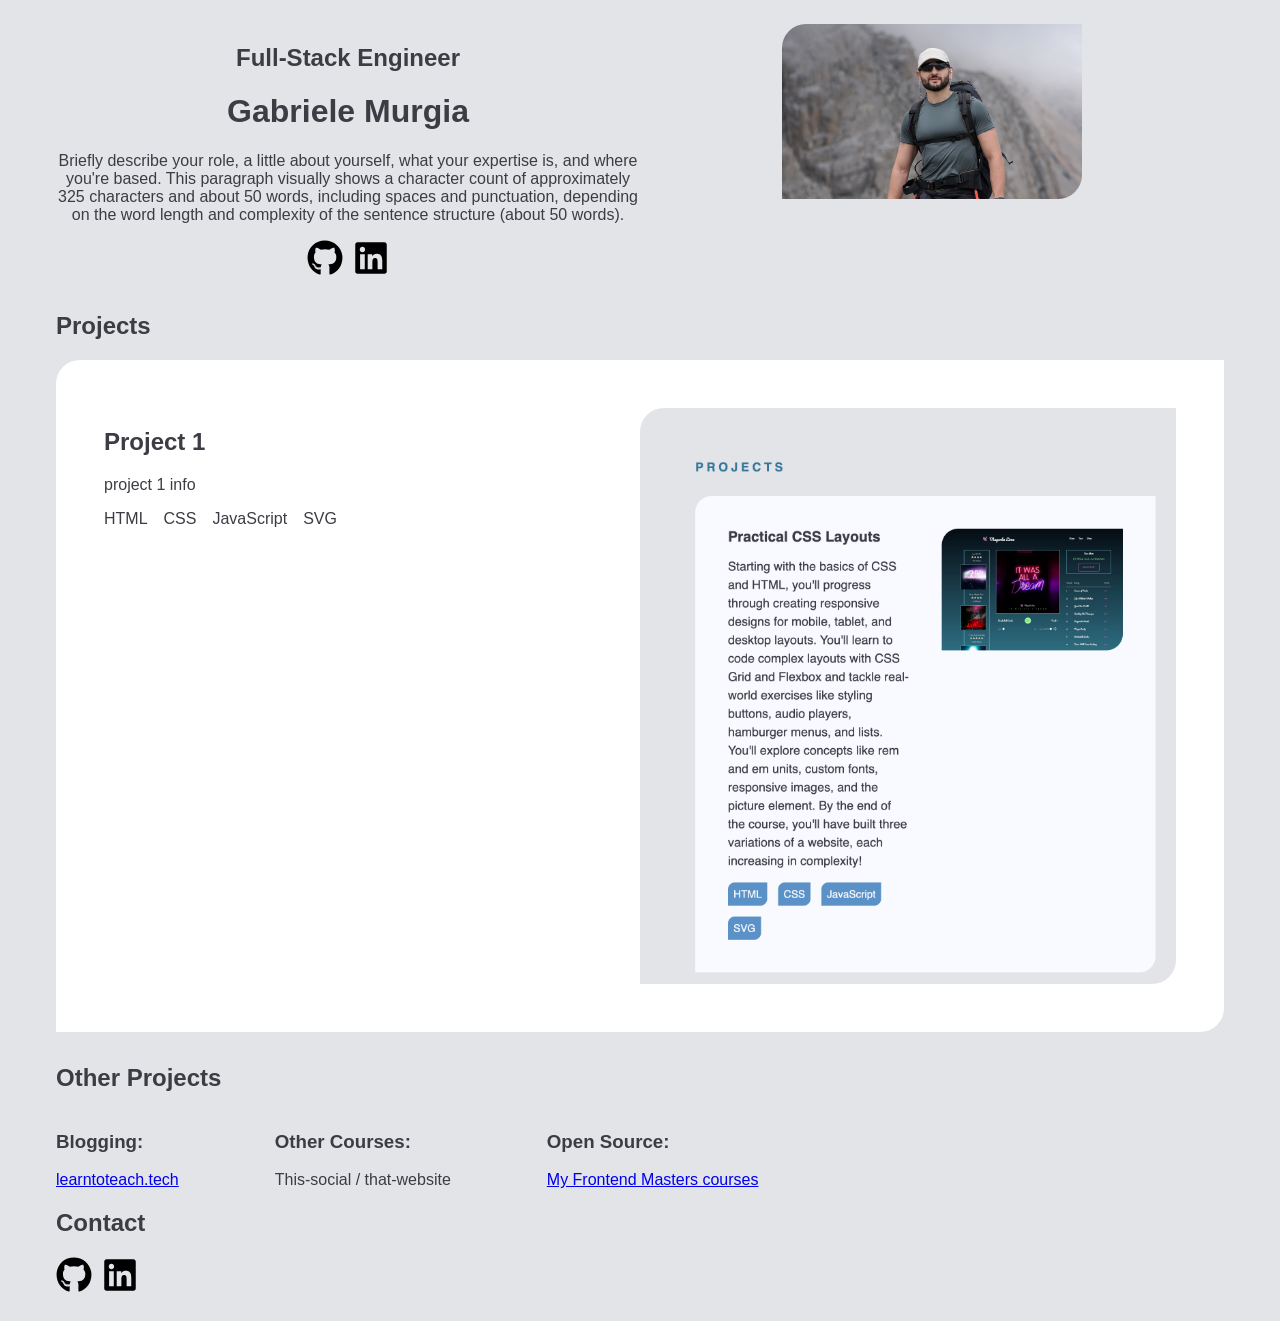
<file: index.html>
<html lang="en">
<head>
    <meta charset="UTF-8">
    <meta name="viewport" content="width=device-width, initial-scale=1.0">
    <title>Gabriele Murgia</title>
    <link rel="stylesheet" href="style.css">
</head>
<body> 
    <div class="wrapper">

        <div class="main-article">
            <div class="text">
            <h2>Full-Stack Engineer</h2>
            <h1>Gabriele Murgia</h1>
            <p>Briefly describe your role, a little about yourself, what your expertise is, and where you're based. This paragraph visually shows a character count of approximately 325 characters and about 50 words, including spaces and punctuation, depending on the word length and complexity of the sentence structure (about 50 words).</p>
            <ul class="icons">
                <li><a href="https://www.github.com/GabrieleMurgia" target="_blank"><svg xmlns="http://www.w3.org/2000/svg" viewBox="0 0 496 512">
            <title>Github</title>
                <path d="M165.9 397.4c0 2-2.3 3.6-5.2 3.6-3.3 .3-5.6-1.3-5.6-3.6 0-2 2.3-3.6 5.2-3.6 3-.3 5.6 1.3 5.6 3.6zm-31.1-4.5c-.7 2 1.3 4.3 4.3 4.9 2.6 1 5.6 0 6.2-2s-1.3-4.3-4.3-5.2c-2.6-.7-5.5 .3-6.2 2.3zm44.2-1.7c-2.9 .7-4.9 2.6-4.6 4.9 .3 2 2.9 3.3 5.9 2.6 2.9-.7 4.9-2.6 4.6-4.6-.3-1.9-3-3.2-5.9-2.9zM244.8 8C106.1 8 0 113.3 0 252c0 110.9 69.8 205.8 169.5 239.2 12.8 2.3 17.3-5.6 17.3-12.1 0-6.2-.3-40.4-.3-61.4 0 0-70 15-84.7-29.8 0 0-11.4-29.1-27.8-36.6 0 0-22.9-15.7 1.6-15.4 0 0 24.9 2 38.6 25.8 21.9 38.6 58.6 27.5 72.9 20.9 2.3-16 8.8-27.1 16-33.7-55.9-6.2-112.3-14.3-112.3-110.5 0-27.5 7.6-41.3 23.6-58.9-2.6-6.5-11.1-33.3 2.6-67.9 20.9-6.5 69 27 69 27 20-5.6 41.5-8.5 62.8-8.5s42.8 2.9 62.8 8.5c0 0 48.1-33.6 69-27 13.7 34.7 5.2 61.4 2.6 67.9 16 17.7 25.8 31.5 25.8 58.9 0 96.5-58.9 104.2-114.8 110.5 9.2 7.9 17 22.9 17 46.4 0 33.7-.3 75.4-.3 83.6 0 6.5 4.6 14.4 17.3 12.1C428.2 457.8 496 362.9 496 252 496 113.3 383.5 8 244.8 8zM97.2 352.9c-1.3 1-1 3.3 .7 5.2 1.6 1.6 3.9 2.3 5.2 1 1.3-1 1-3.3-.7-5.2-1.6-1.6-3.9-2.3-5.2-1zm-10.8-8.1c-.7 1.3 .3 2.9 2.3 3.9 1.6 1 3.6 .7 4.3-.7 .7-1.3-.3-2.9-2.3-3.9-2-.6-3.6-.3-4.3 .7zm32.4 35.6c-1.6 1.3-1 4.3 1.3 6.2 2.3 2.3 5.2 2.6 6.5 1 1.3-1.3 .7-4.3-1.3-6.2-2.2-2.3-5.2-2.6-6.5-1zm-11.4-14.7c-1.6 1-1.6 3.6 0 5.9 1.6 2.3 4.3 3.3 5.6 2.3 1.6-1.3 1.6-3.9 0-6.2-1.4-2.3-4-3.3-5.6-2z" class="social" />
              </svg></a></li>
            <li><a href="https://www.linkedin.com/in/gabriele-murgia-57751b242" target="_blank"><svg xmlns="http://www.w3.org/2000/svg" viewBox="0 0 448 512">
            <title>LinkedIn</title>
                <path d="M416 32H31.9C14.3 32 0 46.5 0 64.3v383.4C0 465.5 14.3 480 31.9 480H416c17.6 0 32-14.5 32-32.3V64.3c0-17.8-14.4-32.3-32-32.3zM135.4 416H69V202.2h66.5V416zm-33.2-243c-21.3 0-38.5-17.3-38.5-38.5S80.9 96 102.2 96c21.2 0 38.5 17.3 38.5 38.5 0 21.3-17.2 38.5-38.5 38.5zm282.1 243h-66.4V312c0-24.8-.5-56.7-34.5-56.7-34.6 0-39.9 27-39.9 54.9V416h-66.4V202.2h63.7v29.2h.9c8.9-16.8 30.6-34.5 62.9-34.5 67.2 0 79.7 44.3 79.7 101.9V416z" class="social" />
              </svg></a></li>
            </ul>
            </div>
            <img src="img/tempPP.JPG" alt="Gabriele Murgia." />
        </div>

        <main>
            <h2>Projects</h2>
            <div class="projects">
                <article class="project">
                    <div class="text">
                        <h2>Project 1</h2>
                        <p>project 1 info</p>
                        <ul>
                            <li>HTML</li>
                            <li>CSS</li>
                            <li>JavaScript</li>
                            <li>SVG</li>
                        </ul>
                    </div>
                    <img src="img/project1.png" alt="Gabriele Murgia." />
                </article>
            </div>
        </main>


        <footer>
            <h2 class="h2-footer">Other Projects</h2>
            <div class="footer-text">
                <div class="footer-text-box">
                    <h3>Blogging:</h3>
                    <ul>
                        <li><a href="https://learntoteach.tech/" target="_blank">learntoteach.tech</a></li>
                    </ul>
                </div>
                <div class="footer-text-box">
                    <h3>Other Courses:</h3>
                    <ul>
                        <li>This-social / that-website</li>
                    </ul>
                </div>
                <div class="footer-text-box">
                    <h3>Open Source:</h3>
                    <ul>
                        <li><a href="https://frontendmasters.com/teachers/jen-kramer/" target="_blank">My Frontend Masters courses</a></li>
                    </ul>
                </div>
            </div>
            <h2 class="h2-footer">Contact</h2>
            <div class="footer-text">
                <ul class="icons">
                    <li><a href="https://www.github.com/GabrieleMurgia" target="_blank"><svg xmlns="http://www.w3.org/2000/svg" viewBox="0 0 496 512">
                    <title>Github</title>
                    <path d="M165.9 397.4c0 2-2.3 3.6-5.2 3.6-3.3 .3-5.6-1.3-5.6-3.6 0-2 2.3-3.6 5.2-3.6 3-.3 5.6 1.3 5.6 3.6zm-31.1-4.5c-.7 2 1.3 4.3 4.3 4.9 2.6 1 5.6 0 6.2-2s-1.3-4.3-4.3-5.2c-2.6-.7-5.5 .3-6.2 2.3zm44.2-1.7c-2.9 .7-4.9 2.6-4.6 4.9 .3 2 2.9 3.3 5.9 2.6 2.9-.7 4.9-2.6 4.6-4.6-.3-1.9-3-3.2-5.9-2.9zM244.8 8C106.1 8 0 113.3 0 252c0 110.9 69.8 205.8 169.5 239.2 12.8 2.3 17.3-5.6 17.3-12.1 0-6.2-.3-40.4-.3-61.4 0 0-70 15-84.7-29.8 0 0-11.4-29.1-27.8-36.6 0 0-22.9-15.7 1.6-15.4 0 0 24.9 2 38.6 25.8 21.9 38.6 58.6 27.5 72.9 20.9 2.3-16 8.8-27.1 16-33.7-55.9-6.2-112.3-14.3-112.3-110.5 0-27.5 7.6-41.3 23.6-58.9-2.6-6.5-11.1-33.3 2.6-67.9 20.9-6.5 69 27 69 27 20-5.6 41.5-8.5 62.8-8.5s42.8 2.9 62.8 8.5c0 0 48.1-33.6 69-27 13.7 34.7 5.2 61.4 2.6 67.9 16 17.7 25.8 31.5 25.8 58.9 0 96.5-58.9 104.2-114.8 110.5 9.2 7.9 17 22.9 17 46.4 0 33.7-.3 75.4-.3 83.6 0 6.5 4.6 14.4 17.3 12.1C428.2 457.8 496 362.9 496 252 496 113.3 383.5 8 244.8 8zM97.2 352.9c-1.3 1-1 3.3 .7 5.2 1.6 1.6 3.9 2.3 5.2 1 1.3-1 1-3.3-.7-5.2-1.6-1.6-3.9-2.3-5.2-1zm-10.8-8.1c-.7 1.3 .3 2.9 2.3 3.9 1.6 1 3.6 .7 4.3-.7 .7-1.3-.3-2.9-2.3-3.9-2-.6-3.6-.3-4.3 .7zm32.4 35.6c-1.6 1.3-1 4.3 1.3 6.2 2.3 2.3 5.2 2.6 6.5 1 1.3-1.3 .7-4.3-1.3-6.2-2.2-2.3-5.2-2.6-6.5-1zm-11.4-14.7c-1.6 1-1.6 3.6 0 5.9 1.6 2.3 4.3 3.3 5.6 2.3 1.6-1.3 1.6-3.9 0-6.2-1.4-2.3-4-3.3-5.6-2z" class="social" />
                    </svg></a></li>
                    <li><a href="https://www.linkedin.com/in/gabriele-murgia-57751b242" target="_blank"><svg xmlns="http://www.w3.org/2000/svg" viewBox="0 0 448 512">
                    <title>LinkedIn</title>
                    <path d="M416 32H31.9C14.3 32 0 46.5 0 64.3v383.4C0 465.5 14.3 480 31.9 480H416c17.6 0 32-14.5 32-32.3V64.3c0-17.8-14.4-32.3-32-32.3zM135.4 416H69V202.2h66.5V416zm-33.2-243c-21.3 0-38.5-17.3-38.5-38.5S80.9 96 102.2 96c21.2 0 38.5 17.3 38.5 38.5 0 21.3-17.2 38.5-38.5 38.5zm282.1 243h-66.4V312c0-24.8-.5-56.7-34.5-56.7-34.6 0-39.9 27-39.9 54.9V416h-66.4V202.2h63.7v29.2h.9c8.9-16.8 30.6-34.5 62.9-34.5 67.2 0 79.7 44.3 79.7 101.9V416z" class="social" />
                    </svg></a></li>
                </ul>
            </div>
        </footer>
    </div>
</body>
</html>











         <!-- <article class="main-article">
            <div class="text">
            <h2>Full-Stack Engineer</h2>
            <h1>Gabriele Murgia</h1>
            <p>Briefly describe your role, a little about yourself, what your expertise is, and where you're based. This paragraph visually shows a character count of approximately 325 characters and about 50 words, including spaces and punctuation, depending on the word length and complexity of the sentence structure (about 50 words).</p>
            <ul class="icons">
                <li><a href="https://www.github.com/GabrieleMurgia" target="_blank"><svg xmlns="http://www.w3.org/2000/svg" viewBox="0 0 496 512">
            <title>Github</title>
                <path d="M165.9 397.4c0 2-2.3 3.6-5.2 3.6-3.3 .3-5.6-1.3-5.6-3.6 0-2 2.3-3.6 5.2-3.6 3-.3 5.6 1.3 5.6 3.6zm-31.1-4.5c-.7 2 1.3 4.3 4.3 4.9 2.6 1 5.6 0 6.2-2s-1.3-4.3-4.3-5.2c-2.6-.7-5.5 .3-6.2 2.3zm44.2-1.7c-2.9 .7-4.9 2.6-4.6 4.9 .3 2 2.9 3.3 5.9 2.6 2.9-.7 4.9-2.6 4.6-4.6-.3-1.9-3-3.2-5.9-2.9zM244.8 8C106.1 8 0 113.3 0 252c0 110.9 69.8 205.8 169.5 239.2 12.8 2.3 17.3-5.6 17.3-12.1 0-6.2-.3-40.4-.3-61.4 0 0-70 15-84.7-29.8 0 0-11.4-29.1-27.8-36.6 0 0-22.9-15.7 1.6-15.4 0 0 24.9 2 38.6 25.8 21.9 38.6 58.6 27.5 72.9 20.9 2.3-16 8.8-27.1 16-33.7-55.9-6.2-112.3-14.3-112.3-110.5 0-27.5 7.6-41.3 23.6-58.9-2.6-6.5-11.1-33.3 2.6-67.9 20.9-6.5 69 27 69 27 20-5.6 41.5-8.5 62.8-8.5s42.8 2.9 62.8 8.5c0 0 48.1-33.6 69-27 13.7 34.7 5.2 61.4 2.6 67.9 16 17.7 25.8 31.5 25.8 58.9 0 96.5-58.9 104.2-114.8 110.5 9.2 7.9 17 22.9 17 46.4 0 33.7-.3 75.4-.3 83.6 0 6.5 4.6 14.4 17.3 12.1C428.2 457.8 496 362.9 496 252 496 113.3 383.5 8 244.8 8zM97.2 352.9c-1.3 1-1 3.3 .7 5.2 1.6 1.6 3.9 2.3 5.2 1 1.3-1 1-3.3-.7-5.2-1.6-1.6-3.9-2.3-5.2-1zm-10.8-8.1c-.7 1.3 .3 2.9 2.3 3.9 1.6 1 3.6 .7 4.3-.7 .7-1.3-.3-2.9-2.3-3.9-2-.6-3.6-.3-4.3 .7zm32.4 35.6c-1.6 1.3-1 4.3 1.3 6.2 2.3 2.3 5.2 2.6 6.5 1 1.3-1.3 .7-4.3-1.3-6.2-2.2-2.3-5.2-2.6-6.5-1zm-11.4-14.7c-1.6 1-1.6 3.6 0 5.9 1.6 2.3 4.3 3.3 5.6 2.3 1.6-1.3 1.6-3.9 0-6.2-1.4-2.3-4-3.3-5.6-2z" class="social" />
              </svg></a></li>
            <li><a href="https://www.linkedin.com/in/gabriele-murgia-57751b242" target="_blank"><svg xmlns="http://www.w3.org/2000/svg" viewBox="0 0 448 512">
            <title>LinkedIn</title>
                <path d="M416 32H31.9C14.3 32 0 46.5 0 64.3v383.4C0 465.5 14.3 480 31.9 480H416c17.6 0 32-14.5 32-32.3V64.3c0-17.8-14.4-32.3-32-32.3zM135.4 416H69V202.2h66.5V416zm-33.2-243c-21.3 0-38.5-17.3-38.5-38.5S80.9 96 102.2 96c21.2 0 38.5 17.3 38.5 38.5 0 21.3-17.2 38.5-38.5 38.5zm282.1 243h-66.4V312c0-24.8-.5-56.7-34.5-56.7-34.6 0-39.9 27-39.9 54.9V416h-66.4V202.2h63.7v29.2h.9c8.9-16.8 30.6-34.5 62.9-34.5 67.2 0 79.7 44.3 79.7 101.9V416z" class="social" />
              </svg></a></li>
            </ul>
            </div>
            <img src="img/tempPP.JPG" alt="Gabriele Murgia." />
        </article>

        <main>
            <h3 class="h2-footer">Projects</h3>
            <div class="projects">
                <article class="project">
                    <div class="text">
                        <h2>Project 1</h2>
                        <p>project 1 info</p>
                    </div>
                    <img src="img/project1.png" alt="Gabriele Murgia." />
                </article>

            </div>
        </main>

        <footer>
            <h3 class="h2-footer">Other Projects</h3>
            <div class="footer-text">
                <div class="footer-text-box">
                    <h2>Blogging:</h2>
                    <ul>
                        <li><a>learntoteach.tech</a></li>
                        <li><a>Microblog open source contributions</a></li>
                    </ul>
                </div>
                <div class="footer-text-box">
                    <h2>Open Source:</h2>
                    <ul>
                        <li><a>learntoteach.tech</a></li>
                        <li><a>Microblog open source contributions</a></li>
                    </ul>
                </div>
                <div class="footer-text-box">
                    <h2>Other Courses:</h2>
                    <ul>
                        <li><a>learntoteach.tech</a></li>
                        <li><a>Microblog open source contributions</a></li>
                    </ul>
                </div>
            </div>
            <h3 class="h2-footer">Contact</h3>
            <div class="footer-text">
                <ul class="icons">
                <li><a href="https://www.github.com/GabrieleMurgia" target="_blank"><svg xmlns="http://www.w3.org/2000/svg" viewBox="0 0 496 512">
                <title>Github</title>
                <path d="M165.9 397.4c0 2-2.3 3.6-5.2 3.6-3.3 .3-5.6-1.3-5.6-3.6 0-2 2.3-3.6 5.2-3.6 3-.3 5.6 1.3 5.6 3.6zm-31.1-4.5c-.7 2 1.3 4.3 4.3 4.9 2.6 1 5.6 0 6.2-2s-1.3-4.3-4.3-5.2c-2.6-.7-5.5 .3-6.2 2.3zm44.2-1.7c-2.9 .7-4.9 2.6-4.6 4.9 .3 2 2.9 3.3 5.9 2.6 2.9-.7 4.9-2.6 4.6-4.6-.3-1.9-3-3.2-5.9-2.9zM244.8 8C106.1 8 0 113.3 0 252c0 110.9 69.8 205.8 169.5 239.2 12.8 2.3 17.3-5.6 17.3-12.1 0-6.2-.3-40.4-.3-61.4 0 0-70 15-84.7-29.8 0 0-11.4-29.1-27.8-36.6 0 0-22.9-15.7 1.6-15.4 0 0 24.9 2 38.6 25.8 21.9 38.6 58.6 27.5 72.9 20.9 2.3-16 8.8-27.1 16-33.7-55.9-6.2-112.3-14.3-112.3-110.5 0-27.5 7.6-41.3 23.6-58.9-2.6-6.5-11.1-33.3 2.6-67.9 20.9-6.5 69 27 69 27 20-5.6 41.5-8.5 62.8-8.5s42.8 2.9 62.8 8.5c0 0 48.1-33.6 69-27 13.7 34.7 5.2 61.4 2.6 67.9 16 17.7 25.8 31.5 25.8 58.9 0 96.5-58.9 104.2-114.8 110.5 9.2 7.9 17 22.9 17 46.4 0 33.7-.3 75.4-.3 83.6 0 6.5 4.6 14.4 17.3 12.1C428.2 457.8 496 362.9 496 252 496 113.3 383.5 8 244.8 8zM97.2 352.9c-1.3 1-1 3.3 .7 5.2 1.6 1.6 3.9 2.3 5.2 1 1.3-1 1-3.3-.7-5.2-1.6-1.6-3.9-2.3-5.2-1zm-10.8-8.1c-.7 1.3 .3 2.9 2.3 3.9 1.6 1 3.6 .7 4.3-.7 .7-1.3-.3-2.9-2.3-3.9-2-.6-3.6-.3-4.3 .7zm32.4 35.6c-1.6 1.3-1 4.3 1.3 6.2 2.3 2.3 5.2 2.6 6.5 1 1.3-1.3 .7-4.3-1.3-6.2-2.2-2.3-5.2-2.6-6.5-1zm-11.4-14.7c-1.6 1-1.6 3.6 0 5.9 1.6 2.3 4.3 3.3 5.6 2.3 1.6-1.3 1.6-3.9 0-6.2-1.4-2.3-4-3.3-5.6-2z" class="social" />
                </svg></a></li>
                <li><a href="https://www.linkedin.com/in/gabriele-murgia-57751b242" target="_blank"><svg xmlns="http://www.w3.org/2000/svg" viewBox="0 0 448 512">
                <title>LinkedIn</title>
                <path d="M416 32H31.9C14.3 32 0 46.5 0 64.3v383.4C0 465.5 14.3 480 31.9 480H416c17.6 0 32-14.5 32-32.3V64.3c0-17.8-14.4-32.3-32-32.3zM135.4 416H69V202.2h66.5V416zm-33.2-243c-21.3 0-38.5-17.3-38.5-38.5S80.9 96 102.2 96c21.2 0 38.5 17.3 38.5 38.5 0 21.3-17.2 38.5-38.5 38.5zm282.1 243h-66.4V312c0-24.8-.5-56.7-34.5-56.7-34.6 0-39.9 27-39.9 54.9V416h-66.4V202.2h63.7v29.2h.9c8.9-16.8 30.6-34.5 62.9-34.5 67.2 0 79.7 44.3 79.7 101.9V416z" class="social" />
                </svg></a></li>
                </ul>

            </div>
        </footer> -->
</file>
<file: style.css>
/* starting variables for the site */
:root {
  --white: #f9faff;
  --platinum: #e3e4e8;
  --windsurfing: #32779b;
  --marina: #5a91c7;
  --gray: #9a9a9a;
  --onyx: #3c3d44;
  --charcoal: #343c47;
  --corners: 24px 0;
  --corners-sm: 10px 0;
  --base-font-size: 1rem;
}
html {
  box-sizing: border-box;
}
*,
*::before,
*::after {
  box-sizing: inherit;
}
.wrapper {
  max-width: 1200px;
  margin: 0 auto;
  padding: 1rem;
}

body {
  font-size: var(--base-font-size);
  font-family: "Inter", sans-serif;
  background-color: var(--platinum);
  color: var(--onyx);
}
img {
  max-width: 100%;
  border-radius: var(--corners);
}


ul svg{
    width: 36px;
    height: 36px;
}

.icons{
    list-style-type: none;

    display: flex;
    justify-content: center;
    gap:10px;
    margin: 0;
    padding: 0;
}

.main-article{
    text-align: center;
    display: grid;
    grid-template-columns: 1fr;
}

.main-article img {
  object-fit: cover;
  object-position: 50% 30%;
  height: 175px;
  width: 300px;
  overflow: hidden;
  margin: 0 auto;
}

main{
    margin-top: 2rem;
    margin-bottom: 2rem;
    text-align: center;
}

.projects {
    display: flex;
    flex-direction: column;
    align-items: center;
}

.project {
    background-color: white;
    padding: 3rem;
    border-radius: var(--corners);
    display: grid;
    grid-template-columns: 1fr;
}

.project img{
  object-fit: cover;
  overflow: hidden;
  margin: 0 auto;
  padding: 0;
}

.project ul {
    margin: 0;
    padding: 0;
    list-style-type: none;
    display: flex;
    flex-flow: row wrap;
    justify-content: center;
    gap: 1rem;
}

.project img {
  grid-row: 1/2;
}

footer{
    text-align: center;
}

footer ul{
    list-style-type: none;
    margin: 0;
    padding: 0;
}

@media (min-width: 750px) {
.main-article{
    text-align: center;
    display: grid;
    grid-template-columns: 1fr 1fr;
}

    .footer-text .icons {
        grid-column: 1 / 4;
    }

        .footer-text {
        grid-template-columns: repeat(3, 1fr);
    }

}
@media (min-width: 850px) {
main{
    text-align: start;
}

.project {
    grid-template-columns: 1fr 1fr;
}

.project ul {
    display: flex;
    flex-flow: row;
    justify-content: start;
    gap: 1rem;
}

.project img {
  grid-row: auto;
}

footer{
    text-align: start;
}

.footer-text{
    display: flex;
    gap:6rem;
}

}

/* 

.icons{
    list-style-type: none;
    display:flex;
    justify-content: center;
    gap:10px;
}

ul svg{
    height: 36px;
    width:  36px;
}

.main-article{
    text-align: center;
    display: grid;
    grid-template-columns: 1fr;
}

.main-article img {
  object-fit: cover;
  object-position: 50% 30%;
  height: 175px;
  width: 300px;
  overflow: hidden;
  margin: 0 auto;
}

main{
    text-align: center;
    margin: 0;
    padding: 0;
}

.projects{
    display: flex;
    flex-flow: column nowrap;
    gap: 3rem;
}

.project {
    display: grid;
    grid-template-columns: 1fr;
    background-color: white;
    padding: 3rem;
    border-radius: var(--corners);
    border: 1px solid rgb(205, 205, 205);
}

.project img {
  grid-row: 1/2;
}

.project img{
  object-fit: cover;
  object-position: 50% 30%;
  height: 175px;
  width: 300px;
  overflow: hidden;
}

footer{
    text-align: center;
}

.footer-text ul{
        list-style-type: none;
        margin: 0;
        padding: 0;
}

.footer-text{
    display: grid;
    grid-template-columns: 1fr;
    margin: 0 auto;
}


.h2-footer {
  margin: 2rem 0;
}


@media (min-width: 750px) {
    .main-article{
    grid-template-columns: 1fr 1fr;
    }
    .footer-text {
        grid-template-columns: repeat(3, 1fr);
    }
        .footer-text .icons {
        grid-column: 1 / 4;
    }
    .icons{
        justify-content: flex-start;
    }
    footer{
    text-align: start;
    }

}
    @media (min-width: 850px) {
    .project {
        display: grid;
        grid-template-columns: 1fr 1fr;
        gap: 3rem;
    }
        .project img {
        grid-row: auto;
    }
  main {
    text-align: left;
  }

} */


 /* projects */
</file>
